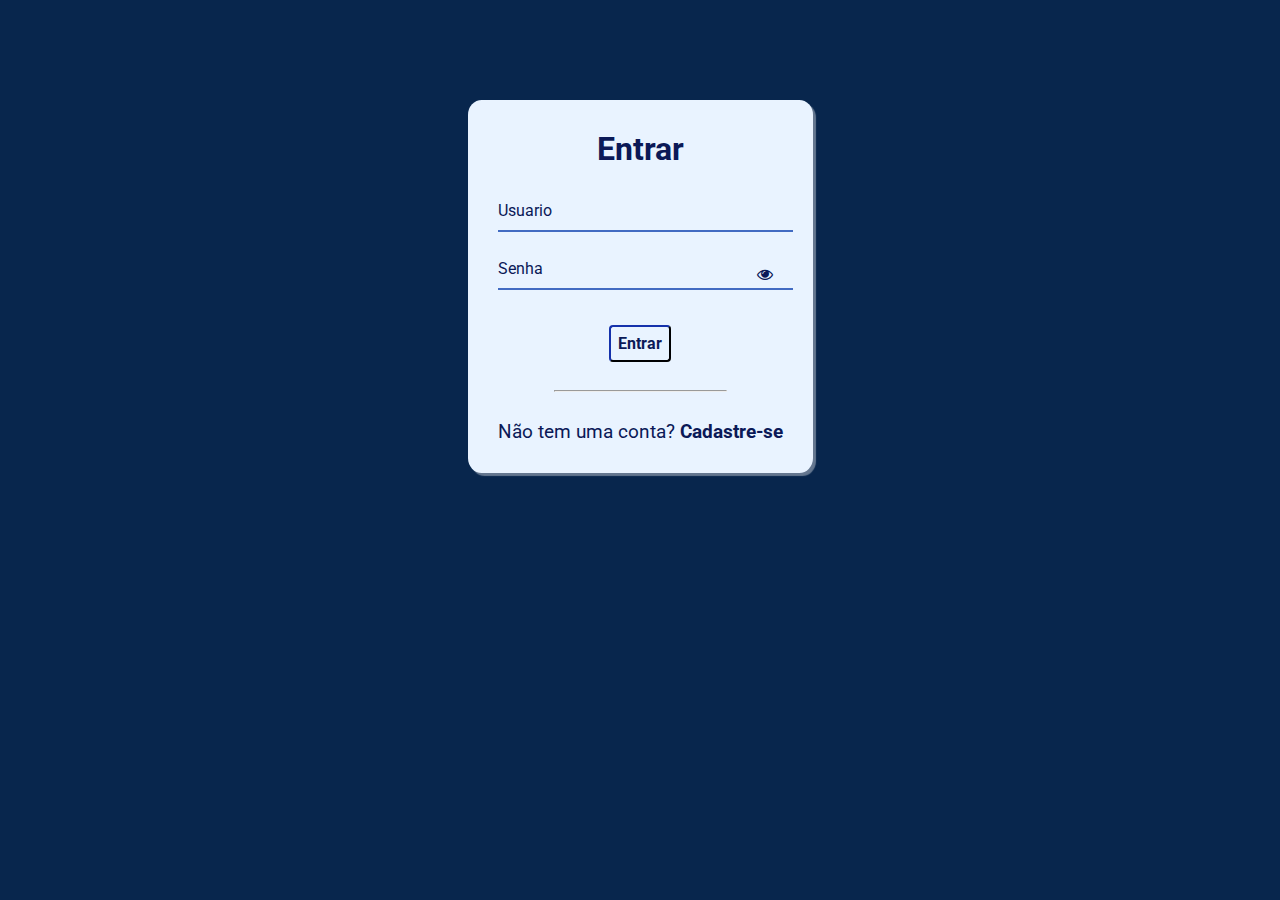
<file: Assets/html/signin.html>
<!DOCTYPE html>
<html lang="pt-br">
<head>
    <meta charset="UTF-8">
    <meta name="viewport" content="width=device-width, initial-scale=1.0">
    <!--- Trazendo a imagem do olho --->
    <link rel="stylesheet" href="https://stackpath.bootstrapcdn.com/font-awesome/4.7.0/css/font-awesome.min.css">
    <!--- Trazendo o CSS --->
    <link rel="stylesheet" href="../css/signin.css">
    <title> Sign-In </title>
</head>
<body>
    <div class="container">
        <div class="card">
<!--- Entrando --->
            <h1> Entrar </h1>
<!--- Login --->
            <div id="msgError"></div>
            <div class="label-float">
                <input type="text" id="usuario" placeholder="" required>
                <label id="labelusuario" for="usuario">Usuario</label>
            </div>
            <!--- Senha --->
            <div class="label-float">
                <input type="password" id="senha" placeholder="" required>
                <label id="labelsenha" for="senha"> Senha </label>
                <i class="fa fa-eye" aria-hidden="true"></i>
            </div>
            <!--- Entrar --->
            <div class="justify-center">
                <button onclick="entrar()"> Entrar </button>    
            </div>
            <div class="justify-center">
                <hr>
            </div>
            <!--- Cadastro --->
            <p> Não tem uma conta?
                <a href="./signup.html"> Cadastre-se</a>
            </p>
        </div>
        </div>
        <!--- Ligando ao JavaScript --->
    <script src="../js/signin.js"></script>
</body>
</html>
</file>
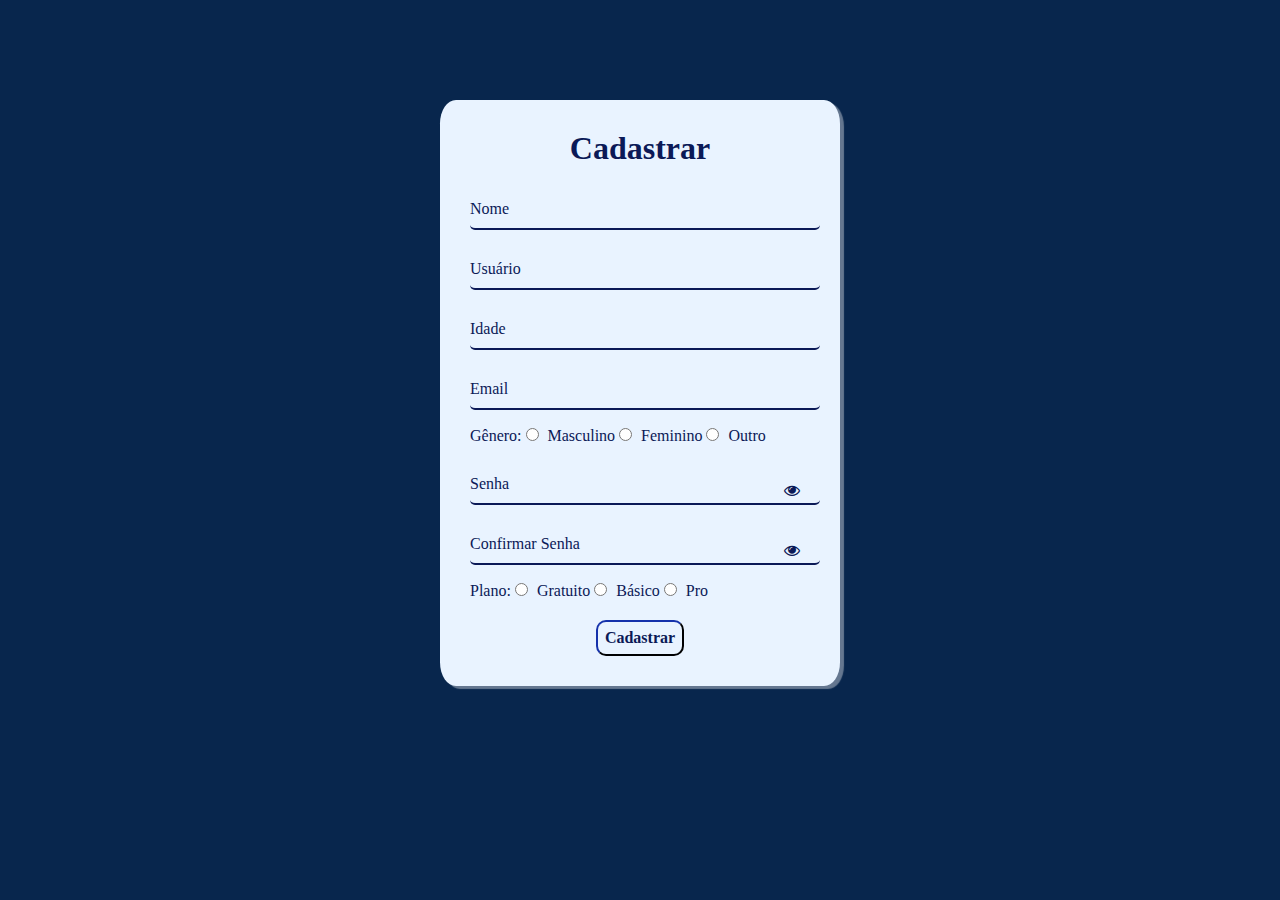
<file: Assets/html/signup.html>
<!DOCTYPE html>
<html lang="pt-br">
<head>
    <meta charset="UTF-8">
    <meta name="viewport" content="width=device-width, initial-scale=1.0">
    <!--- Trazendo a imagem do olho --->
    <link rel="stylesheet" href="https://stackpath.bootstrapcdn.com/font-awesome/4.7.0/css/font-awesome.min.css">
    <!--- Trazendo o CSS --->
    <link rel="stylesheet" href="../css/signup.css">
    <title> Sign-Up </title>
</head>
<body>
    <div class="container">
        <div class="card">
<!--- Entrando --->
            <h1> Cadastrar </h1>
            <!--- Resultado --->
            <div id="msgError" ></div>
            <div id="msgSucess" ></div>
<!--- Login --->
            <!--- Nome --->
            <div class="label-float">
                <input type="text" id="nome" placeholder=""required>
                <label id="labelnome" for="nome"> Nome </label>
            </div>
            <!--- Usuário --->
            <div class="label-float">
                <input type="text" id="usuario" placeholder=""required>
                <label id="labelusuario" for="usuario"> Usuário </label>
            </div>
            <!--- Idade --->
            <div class="label-float">
                <input type = "number" id = "idade" name = "idade" min="0" max="120" placeholder="" required>
                <label id="labelidade" for = "idade"> Idade </label>
            </div>
            <!--- Email --->
            <div class="label-float">
                <input type="email" id="email" name="email" placeholder="" required>
                <label id="labelemail" for="email"> Email </label>
            </div>
            <!--- Gênero --->
            <div class="genero">
                <label id="labelgenero" aria-required> Gênero: </label>
                <input type = "radio" id = "homem" name = "genero" value="Masculino">
                <label id="labelhomem" for = "homem"> Masculino </label>
                <input type = "radio" id = "mulher" name = "genero" value="Feminino">
                <label id="labelmulher" for = "mulher"> Feminino </label>
                <input type = "radio" id = "outro" name = "genero" value="Outro">
                <label id="labeloutro" for = "outro"> Outro </label>
            </div>
            <!--- Senha --->
            <div class="label-float">
                <input type="password" id="senha" placeholder=" " required>
                <label id="labelsenha" for="senha"> Senha </label>
                <i id="verSenha" class="fa fa-eye" aria-hidden="true"></i>
            </div>
            <!--- Confirmar Senha --->
            <div class="label-float">
                <input type="password" id="confsenha" placeholder=" " required>
                <label id="labelconfsenha" for="confsenha"> Confirmar Senha </label>
                <i id="verConfirmSenha" class="fa fa-eye" aria-hidden="true"></i>
            </div>
            <div class="plano">
                <label id="labelplano" aria-required> Plano: </label>
                <input type = "radio" id = "gratis" name = "plano" value="Gratuito">
                <label id="labelgratis" for = "gratis"> Gratuito </label>
                <input type = "radio" id = "basico" name = "plano" value="Basico">
                <label id="labelbasico" for = "basico"> Básico </label>
                <input type = "radio" id = "pro" name = "plano" value="Pro">
                <label id="labelpro" for = "pro"> Pro </label>
            </div>
            <!--- Requisitos para a senha --->
            <div id="requisitos_senha">
                <ul>
                    <li id="caracteres"> A senha deve conter ao menos 8 caracteres </li>
                    <li id="minuscula"> A senha deve conter ao menos uma letra minúscula </li>
                    <li id="maiuscula"> A senha deve conter ao menos uma letra maiúscula </li>
                    <li id="numero"> A senha deve conter ao menos um número </li>
                    <li id="especial"> A senha deve conter ao menos um símbolo </li>
                    <li id="confirmar"> Confirmar Senha: As senhas não conferem </li>
                </ul>
            </div>
            <!--- Cadastrar --->
            <div class="justify-center">
                <button onclick="cadastrar()"> Cadastrar </button>
            </div>
        </div>
        </div>
        <!--- Ligando ao JavaScript --->
        <script src="../js/signup.js"> </script>
</body>
</html>

</body>
</html>
</file>
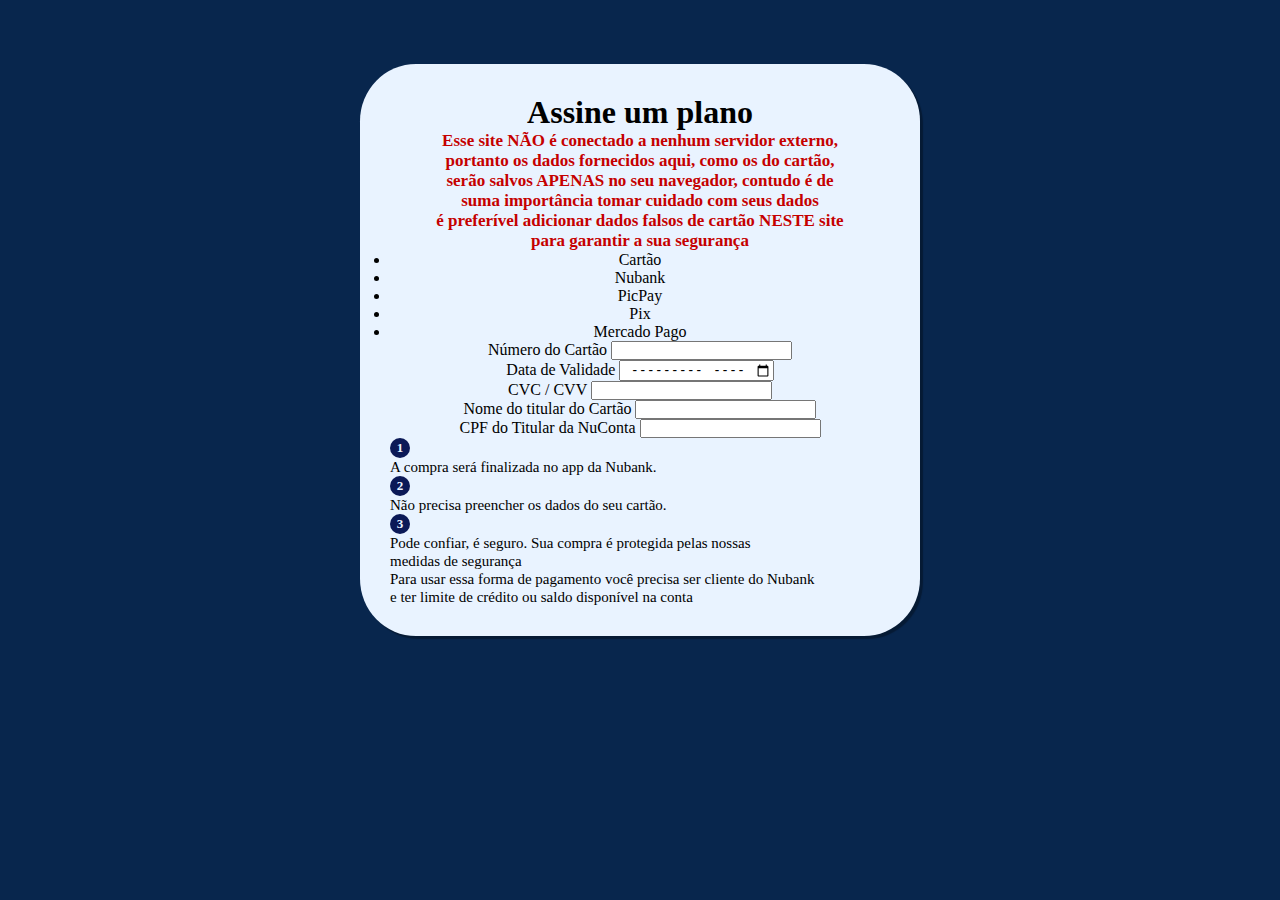
<file: Assets/html/subscription.html>
<!DOCTYPE html>
<html lang="pt-br">
<head>
    <meta charset="UTF-8">
    <meta name="viewport" content="width=device-width, initial-scale=1.0">
    <link rel="stylesheet" href="../css/subscription.css">
    <title> Subscription </title>
</head>
<body>
    <div class="container">
        <div class="card">
            <h1 class="nome_pagina"> Assine um plano </h1>
            
            <h2 class="aviso"> Esse site NÃO é conectado a nenhum servidor externo, <br> portanto os dados fornecidos aqui, como os do cartão, <br> serão salvos APENAS no seu navegador, contudo é de <br> suma importância tomar cuidado com seus dados <br> é preferível adicionar dados falsos de cartão NESTE site <br> para garantir a sua segurança </h2>

            <nav>
                <li class="cartoes"> Cartão </li>
                <li class="nubank"> Nubank </li>
                <li class="picpay"> PicPay </li>
                <li class="pix"> Pix </li>
                <li class="mercadopago"> Mercado Pago </li>
            </nav>


            <section class="cartao">
                <div class="imagens">
                </div>
                <div class="numero_cartao">
                    <label id="label_n_cartao" for="n_cartao"> Número do Cartão </label>
                    <input type="number" id="n_cartao" placeholder="" required>
                </div>
                <div class="validade">
                    <label id="label_data_validade" for="data_validade"> Data de Validade </label>
                    <input type="month" id="data_validade" placeholder="" required>
                </div>
                <div class="codigo_validacao">
                    <label id="label_codigo_validacao" for="codigo_validacao"> CVC / CVV </label>
                    <input type="text" id="codigo_validacao" placeholder="" required>
                </div>
                <div class="nome_titular">
                    <label id="label_nome_titular" for="nome_titular"> Nome do titular do Cartão </label>
                    <input type="text" id="nome_titular" placeholder="" required>
                </div>
            </section>
            <section class="section_nubank">
                <div class="imagens">
                </div>
                <div class="numero_cpf">
                    <label id="label_numero_cpf" for="numero_cpf"> CPF do Titular da NuConta </label>
                    <input type="number" id="numero_cpf" placeholder="" required>
                </div>
                <div class="infos_nu">
                    <div class="info_com_numero">
                        <h2 class="numero"> 1 </h2> <p class="passo"> A compra será finalizada no app da Nubank. </p>
                    </div>
                    <div class="info_com_numero">
                        <h2 class="numero"> 2 </h2> <p class="passo"> Não precisa preencher os dados do seu cartão. </p>
                    </div>
                    <div class="info_com_numero">
                        <h2 class="numero"> 3 </h2> <p class="passo"> Pode confiar, é seguro. Sua compra é protegida pelas nossas <br> medidas de segurança </p>
                    </div>
                    <p class="passo"> Para usar essa forma de pagamento você precisa ser cliente do Nubank <br> e ter limite de crédito ou saldo disponível na conta </p>
                </div>
            </section>


            <!-- <div class="input_usuario">
                <label id="label_usuario" for="usuario"> Usuário </label>
                <input type="text" id="usuario" placeholder="" required>
            </div>

            <div class="input_senha">
                <label id="label_senha" for="senha"> Senha </label>
                <input type="password" id="senha" placeholder="" required>
            </div> -->
            


        </div>
    </div>














    <script src="../js/subscription.js"> </script>
</body>
</html>
</file>
<file: Assets/css/signin.css>
/* Importando a fonte do Google Fonts */
@import url('https://fonts.googleapis.com/css2?family=Roboto:ital,wght@0,100..900;1,100..900&display=swap');


/* Formatando */
* { 
    margin: 0; /* Retirando a margem */
    padding: 0; /* Retirando o espaçamento */
    font-family: 'Roboto', sans-serif; /* Definindo a fonte */
}
/* Wallpaper */
body {
    background-color: #08264d;
}
/* Tratando o Entrar */
.container {
    display: flex; /* Fazendo com que fique em linha */
    justify-content: center; /* Centralizando a área de Login */
    width: 100%; /* Largura da área de Login */
    margin-top: 100px; /* Espaçamento entre o topo e a área de Login */
}
/* Fundo da área de Login */
.card {
    background-color: #e9f3ff; /* Cor de fundo da área de Login */
    padding: 30px; /* Espaçamento entre o fundo e a barra de escrever */
    border-radius: 4%; /* Arredondando o fundo */
    box-shadow: 3px 3px 1px 0px #ffffff60 /* Sombras do fundo */
}
/* Head do site */
h1 {
    text-align: center; /* Centralizando o título */
    margin-bottom: 20px; /* Espaçamento entre o título e a barra de escrever */
    color: #0b1957; /* Cor do texto */
}
/* Área de digitar Usuário e Senha */
.label-float input {
    width: 100%; /* Largura da barra de escrever */
    padding: 5px 5px; /* Tamanho da linha de escrever */
    display: inline-block; /* Faz com que fique em linha */
    border: 0; /* Retirando a borda */
    border-bottom: 2px solid #426bc2; /* Cor da linha de escrever */
    background-color: transparent; /* Cor de fundo da linha de escrever */
    outline: none; /* Retirando o contorno */
    min-width: 180px; /* Largura mínima da linha de escrever */
    font-size: 16px; /* Tamanho da fonte */
    transition: all .3s ease-out; /* Faz com que suba */
    border-radius: 0; /* Retirando o arredondado */
}
/* Texto de Usuário e Senha */
.label-float {
    position: relative; /* Fazendo com que fique em linha */
    padding-top: 13px; /* Espaçamento entre o texto e a barra de escrever */
    margin-top: 5%; /* Espaçamento entre o título e a barra de escrever */
    margin-bottom: 5%; /* Espaçamento entre a barra de escrever e o botão */
}
/* */
.label-float input:focus{
    border-bottom: 2px solid #0b1957; /* Cor da linha de escrever ao clicar */
}
/* Como Usário e Senha irão se comportar */
.label-float label {
    color: #0b1957; /* Cor do texto */
    pointer-events: none; /* Faz com que não clique no texto */
    position: absolute; /* Fazendo com que fique em linha */
    top: 0; /* Espaçamento entre o texto e a barra de escrever */
    left: 0; /* Espaçamento entre o texto e a barra de escrever */
    margin-top: 13px; /* Espaçamento entre o texto e a barra de escrever */
    transition: all .3s ease-out; /* Faz com que suba */
}
/* Especificações do Usuário e Senha ao clicar */
.label-float input:focus + label,
.label-float input:valid + label {
    font-size: 13px; /* Tamanho do texto */
    margin-top: 0; /* Espaçamento entre o texto e a barra de escrever */
    color: solid #0b1957; /* Cor do texto */
}
/* Configurando o botão */
button {
    background-color: transparent; /* Cor de fundo do botão */
    border-color: #0b1957; /* Cor da borda do botão */
    color: #0b1957; /* Cor do texto do botão */
    padding: 7px; /* Tamanho do botão */
    font-weight: bold; /* Deixando o texto em negrito */
    font-size: 12pt; /* Tamanho do texto */
    margin-top: 20px; /* Espaçamento entre o botão e a barra de escrever */
    border-radius: 4px; /* Arredondando o botão */
    cursor: pointer; /* Fazendo com que o mouse mude quando passa em cima do botão */
    outline: none; /* Retirando o contorno do botão */
    transition: all .5 ease-out; /* Fazendo com que fique mais claro quando clica */
}
/* Configurando quando clica no botão */
button:hover {
    background-color: #0b1957; /* Cor de fundo do botão ao clicar */
    color: #ffffff; /* Cor do texto do botão ao clicar */
}
/* Centralizando o botão*/
.justify-center {
    display: flex; /* Fazendo com que fique em linha */
    justify-content: center; /* Centralizando o botão */
}
/* Linha que separa Usuário e Senha de Cadastre-se */
hr {
    margin-top: 10%; /* Espaçamento entre o botão e a linha */
    margin-bottom: 10%; /* Espaçamento entre a linha e o texto de Cadastre-se */
    width: 60%; /* Largura da linha */
}
/* Configurando texto de Criar Cadastro */
p {
    color: #0b1957; /* Cor do texto */
    font-size: 14pt; /* Tamanho do texto */
    text-align: center; /* Centralizando o texto */
}
/* Link para ir em Cadaste-se */
a {
    color: #0b1957; /* Cor do texto */
    font-weight: bold; /* Deixando o texto em negrito */
    text-decoration: none; /* Retirando o sublinhado */
    transition: all .3s ease-out; /* Fazendo com que fique mais claro quando clica */
}
/* Configurando quando clica em Cadastre-se */
a:hover {
    color: #0b1957; /* Cor do texto ao clicar */
}
/* Olhar ou esconder senha */
.fa-eye {
    position: absolute; /* Fazendo com que fique em linha */
    top: 20px; /* Espaçamento entre o olho e a barra de escrever */
    right: 10px; /* Espaçamento entre o olho e a barra de escrever */
    cursor: pointer; /* Fazendo com que o mouse mude quando passa em cima do olho */
    color: #0b1957; /* Cor do olho */
}
/* Mensagem de erro */
#msgError{
    text-align: center; /* Centralizando o texto */
    color: #ff0000; /* Cor do texto */
}
</file>
<file: Assets/css/signup.css>
/* =========================
   Zerando a definição básica de tudo
   ========================= */

* { /* Definição importante */
    margin: 0; /* Retirando a margem */
    padding: 0; /* Retirando o espaçamento */
    font-family: 'Times New Roman', Times, serif; /* Definindo a fonte */
}

/* =========================
   Wallpaper
   ========================= */

body { /* Detalhes gerais */
    background-color: #08264d; /* Cor de fundo */ /*ffffff branco. f7f4ed lace. e8d9ed Petal */
    background-repeat: no-repeat; /* Não repetir a imagem */
    background-size: cover; /* Cobrir toda a tela */
    background-attachment: fixed; /* Manter o fundo fixo */
    font-family: 'Roboto', sans-serif; /* Definindo a fonte */
    margin: 0; /* Retirando a margem */
    padding: 0; /* Retirando o espaçamento */
}

/* =========================
   Estrutura
   ========================= */

.container {  /* Estrutura geral */
    display: flex; /* Fazendo com que fique em linha */
    justify-content: center; /* Centralizando a área de Cadastro */
    width: 100%; /* Largura da área de Cadastro */
    margin-top: 100px; /* Espaçamento entre o topo e a área de Cadastro */
}
.card { /* Externo */
    background-color: #e9f3ff; /* Cor de fundo da área de Cadastro */
    padding: 30px; /* Espaçamento entre o fundo e a barra de escrever */
    border-radius: 4%; /* Arredondando o fundo */
    box-shadow: 4px 3px 1px 0px #ffffff60; /* Sombras do fundo */
}
h1 { /* Head do site */
    text-align: center; /* Centralizando o título */
    margin-bottom: 20px; /* Espaçamento entre o título e a barra de escrever */
    color: #0b1957; /* Cor do texto */
}

/* =========================
   Requisitos
   ========================= */

.label-float input { /* Estrutura para digitar */
    width: 100%; /* Largura da barra de escrever */
    padding: 5px 5px; /* Tamanho da linha de escrever */
    display: inline-block; /* Faz com que fique em linha */
    border: 0; /* Retirando a borda */
    border-bottom: 2px solid #0b1957; /* Cor da linha de escrever */
    background-color: transparent; /* Cor de fundo da linha de escrever */
    outline: none; /* Retirando o contorno */
    min-width: 330px; /* Largura mínima da linha de escrever */
    font-size: 16px; /* Tamanho da fonte */
    transition: all .3s ease; /* Velocidade que configura */
    border-radius: 5px; /* Arredondando o fundo */
}
.label-float { /* Texto de requisitos */
    position: relative; /* Fazendo com que fique em linha */
    padding-top: 13px; /* Espaçamento entre o texto e a barra de escrever */
    margin-top: 5%; /* Espaçamento entre o título e a barra de escrever */
    margin-bottom: 5%; /* Espaçamento entre a barra de escrever e o botão */
}
.label-float input:focus{ /* Linha de baixo */
    border-bottom: 2px solid #0b1957; /* Cor da linha de escrever ao clicar */
}
.label-float label { /* Texto dos requisitos */
    color: #0b1957; /* Cor do texto */
    pointer-events: none; /* Faz com que não clique no texto */
    position: absolute; /* Fazendo com que fique em linha */
    top: 0; /* Espaçamento entre o texto e a barra de escrever */
    left: 0; /* Espaçamento entre o texto e a barra de escrever */
    margin-top: 13px; /* Espaçamento entre o texto e a barra de escrever */
    transition: all .5s ease; /* Velocidade que configura */
}
.label-float input:focus + label,
.label-float input:valid + label { /* Especificações do Requisitos ao clicar */
    font-size: 13px; /* Tamanho do texto */
    margin-top: 0; /* Espaçamento entre o texto e a barra de escrever */
    color: solid #0b1957; /* Cor do texto */
}
.label-float input:focus + label,
.label-float input:not(:placeholder-shown) + label {
    top: -10px; /* Espaçamento entre o texto e a barra de escrever */
    font-size: 12px; /* Tamanho do texto */
    color: solid #0b1957; /* Cor do texto */
}

/* =========================
   Gênero
   ========================= */

.genero input { /* Gênero */
    padding: 5px 5px; /* Tamanho da linha de escrever */
    display: inline-block; /* Faz com que fique em linha */
    border: 0; /* Retirando a borda */
    border-bottom: 2px solid #0b1957; /* Cor da linha de escrever */
    background-color: transparent; /* Cor de fundo da linha de escrever */
    outline: none; /* Retirando o contorno */
    font-size: 16px; /* Tamanho da fonte */
    transition: all .3s ease; /* Velocidade que configura */
    border-radius: 0; /* Retirando o arredondado */
}
.genero label { /* Escrita */
    color:#0b1957; /* Cor do texto */
    transition: color .3s ease; /* Velocidade que troca a cor */
}
.genero input[type="radio"] { /* Botão e texto */
    margin-right: 5px; /* Espaçamento entre o texto e a barra de escrever */
}

/* =========================
   Assinatura
   ========================= */

.plano input {  /* Assinatura */
    padding: 5px 5px; /* Tamanho da linha de escrever */
    display: inline-block; /* Faz com que fique em linha */
    border: 0; /* Retirando a borda */
    border-bottom: 2px solid #0b1957; /* Cor da linha de escrever */
    background-color: transparent; /* Cor de fundo da linha de escrever */
    outline: none; /* Retirando o contorno */
    font-size: 16px; /* Tamanho da fonte */
    transition: all .3s ease; /* Velocidade que configura */
    border-radius: 0; /* Retirando o arredondado */
}
.plano label { /* Escrita */
    color:#0b1957; /* Cor do texto */
    transition: color .3s ease; /* Velocidade que configura */
}
.plano input[type="radio"] { /* Botão e texto */
    margin-right: 5px; /* Espaçamento entre o texto e a barra de escrever */
}

/* =========================
   Botão
   ========================= */

button { /* Configurando o botão */
    background-color: transparent; /* Cor de fundo do botão */
    border-color: #0b1957; /* Cor da borda do botão */
    color: #0b1957; /* Cor do texto do botão */
    padding: 7px; /* Tamanho do botão */
    font-weight: bold; /* Deixando o texto em negrito */
    font-size: 12pt; /* Tamanho do texto */
    margin-top: 20px; /* Espaçamento entre o botão e a barra de escrever */
    border-radius: 10px; /* Arredondando o botão */
    cursor: pointer; /* Fazendo com que o mouse mude quando passa em cima do botão */
    outline: none; /* Retirando o contorno do botão */
    transition: all .5 ease; /* Fazendo com que fique mais claro quando clica */
}
button:hover { /* Configurando quando passa no botão*/
    background-color: #0b1957; /* Cor de fundo do botão ao passar */
    color: #d2b3db; /* Cor de fundo do botão ao clicar */
}
.justify-center { /* Centralizando o botão*/
    display: flex; /* Fazendo com que fique em linha */
    justify-content: center; /* Centralizando o botão */
}

/* =========================
   Senha
   ========================= */

#requisitos_senha { /* Escondendo a área de requisitos da senha*/
    display: none; /* Retirando a área de requisitos */
    margin-top: 7px; /* Espaçamento entre o botão e a área de requisitos */
}
#requisitos_senha.visible { /* Mostrando a área de requisitos da senha*/
    display: block; /* Mostrando a área de requisitos */
    margin-top: 7px; /* Espaçamento entre o botão e a área de requisitos */
}
#requisitos_senha ul { /* Tratando o texto */
    list-style: none; /* Retirando os pontos da lista */
    padding: 7px; /* Espaçamento entre a área de requisitos e a barra de escrever */
}
#requisitos_senha li { /* Texto */
    color: rgb(255, 0, 0); /* Cor do texto */
    font-size: 12px; /* Tamanho do texto */
    font-weight: bold; /* Deixando o texto em negrito */
}
#requisitos_senha .valid { /*  Requisito válido */
    color: rgb(0, 255, 0); /* Cor do texto */
    font-size: 10px; /* Tamanho do texto */
}
#password-requirements .invalid { /* Requisito inválido */
    color: rgb(255, 0, 0); /* Cor do texto */
    font-size: 12px; /* Tamanho do texto */
}

/* =========================
   Olho
   ========================= */

.fa-eye { /* Olhar ou esconder senha */
    position: absolute; /* Fazendo com que fique em linha */
    top: 20px; /* Espaçamento entre o olho e a barra de escrever */
    right: 10px; /* Espaçamento entre o olho e a barra de escrever */
    cursor: pointer; /* Fazendo com que o mouse mude quando passa em cima do olho */
    color: #0b1957; /* Cor do olho */
}

/* =========================
   Mensagens
   ========================= */

#msgError{ /* Mensagem de erro */
    text-align: center; /* Centralizando o texto */
    color: #ff0000; /* Cor do texto */
    background-color: transparent; /* Cor de fundo da mensagem de erro */
}
#msgSucess{ /* Mensagem de sucesso */
    text-align: center; /* Centralizando o texto */
    color: #00bb00; /* Cor do texto */
    background-color: transparent; /* Cor de fundo da mensagem de sucesso */
}
</file>
<file: Assets/css/subscription.css>
/* =========================
   Zerando a definição básica de tudo
   ========================= */

* { /* Definição importante */
    margin: 0; /* Tirando margens */
    padding: 0; /* Espaço 0 */
    text-align: center; /* Alinhando o texto ao centro*/
}
html, body { /* Definição importante */
    margin: 0; /* Tirando margens */
    padding: 0; /* Espaço 0 */
    background-color: #08264d; /* Definindo a cor de fundo */
}
body { /* Detalhes gerais */
    margin: 5% 0;
}

.aviso {
    font-size: 17px;
    color: #c50000;
    margin-top: auto;
}

.container {
    display: flex;
    justify-content: center;
    width: 100%;
    height: auto;
}
.card {
    background-color: #e9f3ff;
    display: flex;
    flex-direction: column;
    width: 500px;
    border-radius: 10%;
    padding: 30px;
    box-shadow: 3px 3px 1px 0px #00000050;
    height: 100%;
}

.Formas_de_pagamento {
    list-style: none;
    margin: 30px;
}
.Formas {
    list-style: none;
}
.Formas > div {
    border-radius: 10px 10px 10px ;
    background-color: #cee0f7;
    justify-content: left;
    line-height: 50px;
    cursor: pointer;
    padding-left: 40px;
    display: flex;
    margin: 10px;
}

.categorias {
    display: flex;
    margin: 5px;
}
.categorias input { /* Estrutura para digitar */
    width: 100%; /* Largura da barra de escrever */
    padding: 5px 5px; /* Tamanho da linha de escrever */
    display: inline-block; /* Faz com que fique em linha */
    border: 0; /* Retirando a borda */
    border-bottom: 2px solid #0b1957; /* Cor da linha de escrever */
    background-color: transparent; /* Cor de fundo da linha de escrever */
    outline: none; /* Retirando o contorno */
    min-width: 330px; /* Largura mínima da linha de escrever */
    font-size: 16px; /* Tamanho da fonte */
    transition: all .3s ease; /* Velocidade que configura */
    border-radius: 5px; /* Arredondando o fundo */
}
.categorias { /* Texto de requisitos */
    position: relative; /* Fazendo com que fique em linha */
    padding-top: 13px; /* Espaçamento entre o texto e a barra de escrever */
    margin-top: 5%; /* Espaçamento entre o título e a barra de escrever */
    margin-bottom: 5%; /* Espaçamento entre a barra de escrever e o botão */
}
.categorias input:focus{ /* Linha de baixo */
    border-bottom: 2px solid #0b1957; /* Cor da linha de escrever ao clicar */
}
.categorias label { /* Texto dos requisitos */
    color: #0b1957; /* Cor do texto */
    pointer-events: none; /* Faz com que não clique no texto */
    position: absolute; /* Fazendo com que fique em linha */
    top: 0; /* Espaçamento entre o texto e a barra de escrever */
    left: 0; /* Espaçamento entre o texto e a barra de escrever */
    margin-top: 13px; /* Espaçamento entre o texto e a barra de escrever */
    transition: all .5s ease; /* Velocidade que configura */
}
.categorias input:focus + label,
.categorias input:valid + label { /* Especificações do Requisitos ao clicar */
    font-size: 13px; /* Tamanho do texto */
    margin-top: 0; /* Espaçamento entre o texto e a barra de escrever */
    color: solid #0b1957; /* Cor do texto */
}
.categorias input:focus + label,
.categorias input:not(:placeholder-shown) + label {
    top: -10px; /* Espaçamento entre o texto e a barra de escrever */
    font-size: 12px; /* Tamanho do texto */
    color: solid #0b1957; /* Cor do texto */
}

.numero {
    background-color: #0b1957;
    flex-direction: column;
    border-radius: 100%;
    line-height: 20px;
    color: #e9f3ff;
    margin-right: 10px;
    font-size: small;
    height: 20px;
    width: 20px;
}
.passo {
    line-height: 18px;
    text-align: left;
    font-size: 15px;
}

button {
    background-color: #cee0f7;
    border-color: #0b1957;
    border-radius: 10px;
    font-weight: bold;
    color: #0b1957;
    margin-top: 10px;
    cursor: pointer;
    padding: 10px;
}
</file>
